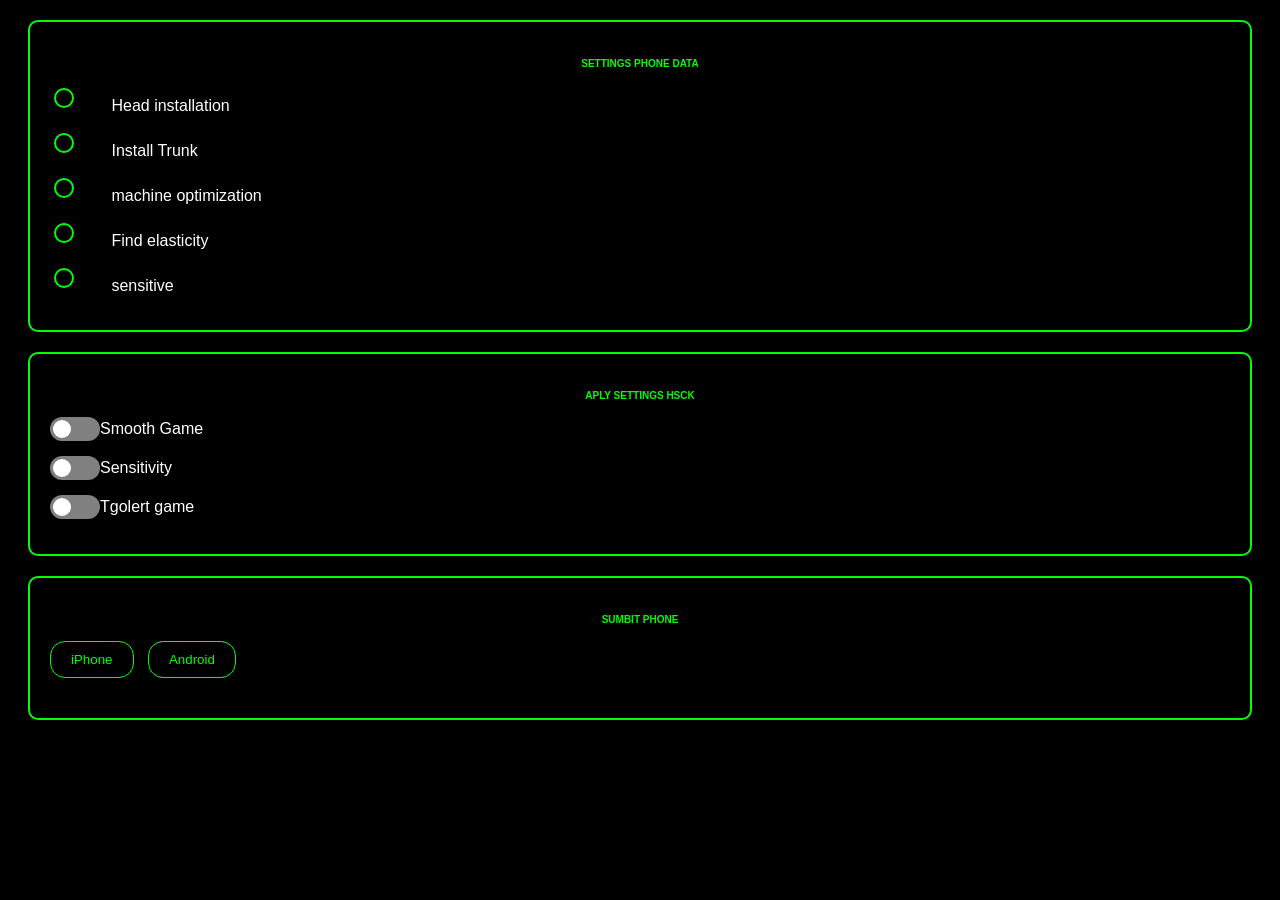
<file: menu.html>
<!DOCTYPE html>
<html lang="en">
<head>
  <meta charset="UTF-8">
  <meta name="viewport" content="width=device-width, initial-scale=1.0">
  <title>Enhanced Menu</title>
  <link rel="stylesheet" href="styles.css">
</head>
<body>
       
           
  <!-- Menu Checkbox -->
  <div class="menu menu-checkbox">
     <div class="text-container">
    <p class="animated-text">SETTINGS PHONE DATA</p>
  </div>
            
  <label>
      <input type="checkbox" onchange="handleCheckbox(this)">
      <span class="checkbox-label">Head installation</span>
    </label>
    <label>
      <input type="checkbox" onchange="handleCheckbox(this)">
      <span class="checkbox-label">Install Trunk</span>
    </label>
    <label>
      <input type="checkbox" onchange="handleCheckbox(this)">
      <span class="checkbox-label">machine optimization</span>
    </label>
    <label>
      <input type="checkbox" onchange="handleCheckbox(this)">
      <span class="checkbox-label">Find elasticity</span>
    </label>
    <label>
      <input type="checkbox" onchange="handleCheckbox(this)">
      <span class="checkbox-label">sensitive</span>
    </label>
  </div>

  <!-- Menu Switch -->
  <div class="menu menu-switch">
    <div class="text-container">
    <p class="animated-text">APLY SETTINGS HSCK</p>
  </div>
    <label class="switch">
      <input type="checkbox" onchange="handleSwitch(this)">
      <span class="slider"></span>
      <span>Smooth Game </span>
    </label>
    <label class="switch">
      <input type="checkbox" onchange="handleSwitch(this)">
      <span class="slider"></span>
      <span>Sensitivity</span>
    </label>
    <label class="switch">
      <input type="checkbox" onchange="handleSwitch(this)">
      <span class="slider"></span>
      <span>Tgolert game</span>
    </label>
  </div>

  <!-- Menu Buttons -->
  <div class="menu menu-buttons">
 <div class="text-container">
    <p class="animated-text">SUMBIT PHONE</p>
  </div>
    <button id="btn-iphone" onclick="handleButton('iPhone')">iPhone</button>
    <button id="btn-android" onclick="handleButton('Android')">Android</button>
    <div id="output"></div>
  </div>

  <!-- Loading Spinner -->
  <div id="loading" class="hidden">
    <div class="spinner"></div>
    <p class="processing-text">Processing...</p>
  </div>

  <script src="script.js"></script>
</body>
</html>
</file>
<file: styles.css>
body {
  background-color: black;
  color: white;
  font-family: Arial, sans-serif;
}

.menu {
  border: 2px solid #00FF00;
  padding: 20px;
  margin: 20px;
  border-radius: 10px;  /* Bo tròn góc menu */
}

.menu h2 {
  margin-bottom: 5px;
}

label {
  display: block;
  margin-bottom: 15px;
  font-size: 16px;
  cursor: pointer;
  position: relative;
}

input[type="checkbox"] {
  appearance: none;
  -webkit-appearance: none;
  width: 20px;
  height: 20px;
  background: black;
  border: 2px solid #00FF00;
  border-radius: 50%;  /* Bo tròn hoàn toàn cho checkbox */
  cursor: pointer;
  outline: none;
  transition: all 0.3s ease;
  position: relative;
}

input[type="checkbox"]:checked {
  background: #00FF00;
  background-image: url('data:image/svg+xml,%3Csvg xmlns="http://www.w3.org/2000/svg" viewBox="0 0 16 16"%3E%3Cpath fill="%23fff" d="M6.173 13.307l-3.88-3.88a.75.75 0 011.06-1.06l3.047 3.047 5.533-5.533a.75.75 0 011.06 1.06l-6.267 6.267z"/%3E%3C/svg%3E');
  background-repeat: no-repeat;
  background-position: center;
  background-size: 14px;
}

.checkbox-label {
  margin-left: 30px;
}

.switch {
  display: flex;
  align-items: center;
  margin-bottom: 15px;
}

.switch input {
  display: none;
}

.switch .slider {
  width: 50px;
  height: 24px;
  background: grey;
  border-radius: 24px;  /* Bo tròn hoàn toàn cho switch */
  position: relative;
  cursor: pointer;
  transition: 0.4s;
}

.switch .slider:before {
  content: '';
  width: 18px;
  height: 18px;
  background: white;
  border-radius: 50%;  /* Bo tròn cho phần "knob" trong switch */
  position: absolute;
  top: 3px;
  left: 3px;
  transition: 0.4s;
}

input:checked + .slider {
  background: #00FF00;
}

input:checked + .slider:before {
  transform: translateX(26px);
}

button {
  background-color: black;
  color: #00FF00;
  border: 1px solid #00FF00;
  padding: 10px 20px;
  cursor: pointer;
  margin-right: 10px;
  border-radius: 15px;  /* Bo tròn cho button */
}

button:hover {
  background-color: #00FF00;
  color: black;
}

#output {
  margin-top: 20px;
  font-family: 'Courier New', monospace;
  color: #00FF00;
  white-space: pre-wrap;
}

.hidden {
  display: none;
}

.spinner {
  border: 4px solid rgba(0, 255, 0, 0.3);
  border-top: 4px solid #00FF00;
  border-radius: 50%;  /* Bo tròn cho vòng xoay */
  width: 40px;
  height: 40px;
  animation: spin 1s linear infinite;
  margin: 20px auto;
}

.processing-text {
  color: #00FF00;
  text-align: center;
}

@keyframes spin {
  0% {
    transform: rotate(0deg);
  }
  100% {
    transform: rotate(360deg);
  }
}


    /* Khung chứa chữ */
    .text-container {
      padding: 5px;
      border: 1px solid #000000; /* Viền màu xanh lá cây */
      border-radius: 10px;
      text-align: center;
      background-color: #000; /* Nền đen */
      box-shadow: 0 0 15px #000000;
    }

    /* Chữ đổi màu */
    .animated-text {
      font-size: 10px;
      font-weight: bold;
      color: #00ff00; /* Màu chữ ban đầu */
      animation: colorChange 2s infinite; /* Hiệu ứng đổi màu liên tục */
    }

    /* Hiệu ứng đổi màu */
    @keyframes colorChange {
      0% {
        color: #00ff00; /* Xanh lá */
      }
      50% {
        color: #ff0000; /* Đỏ */
      }
      100% {
        color: #00ff00; /* Xanh lá */
      }
    }
</file>
